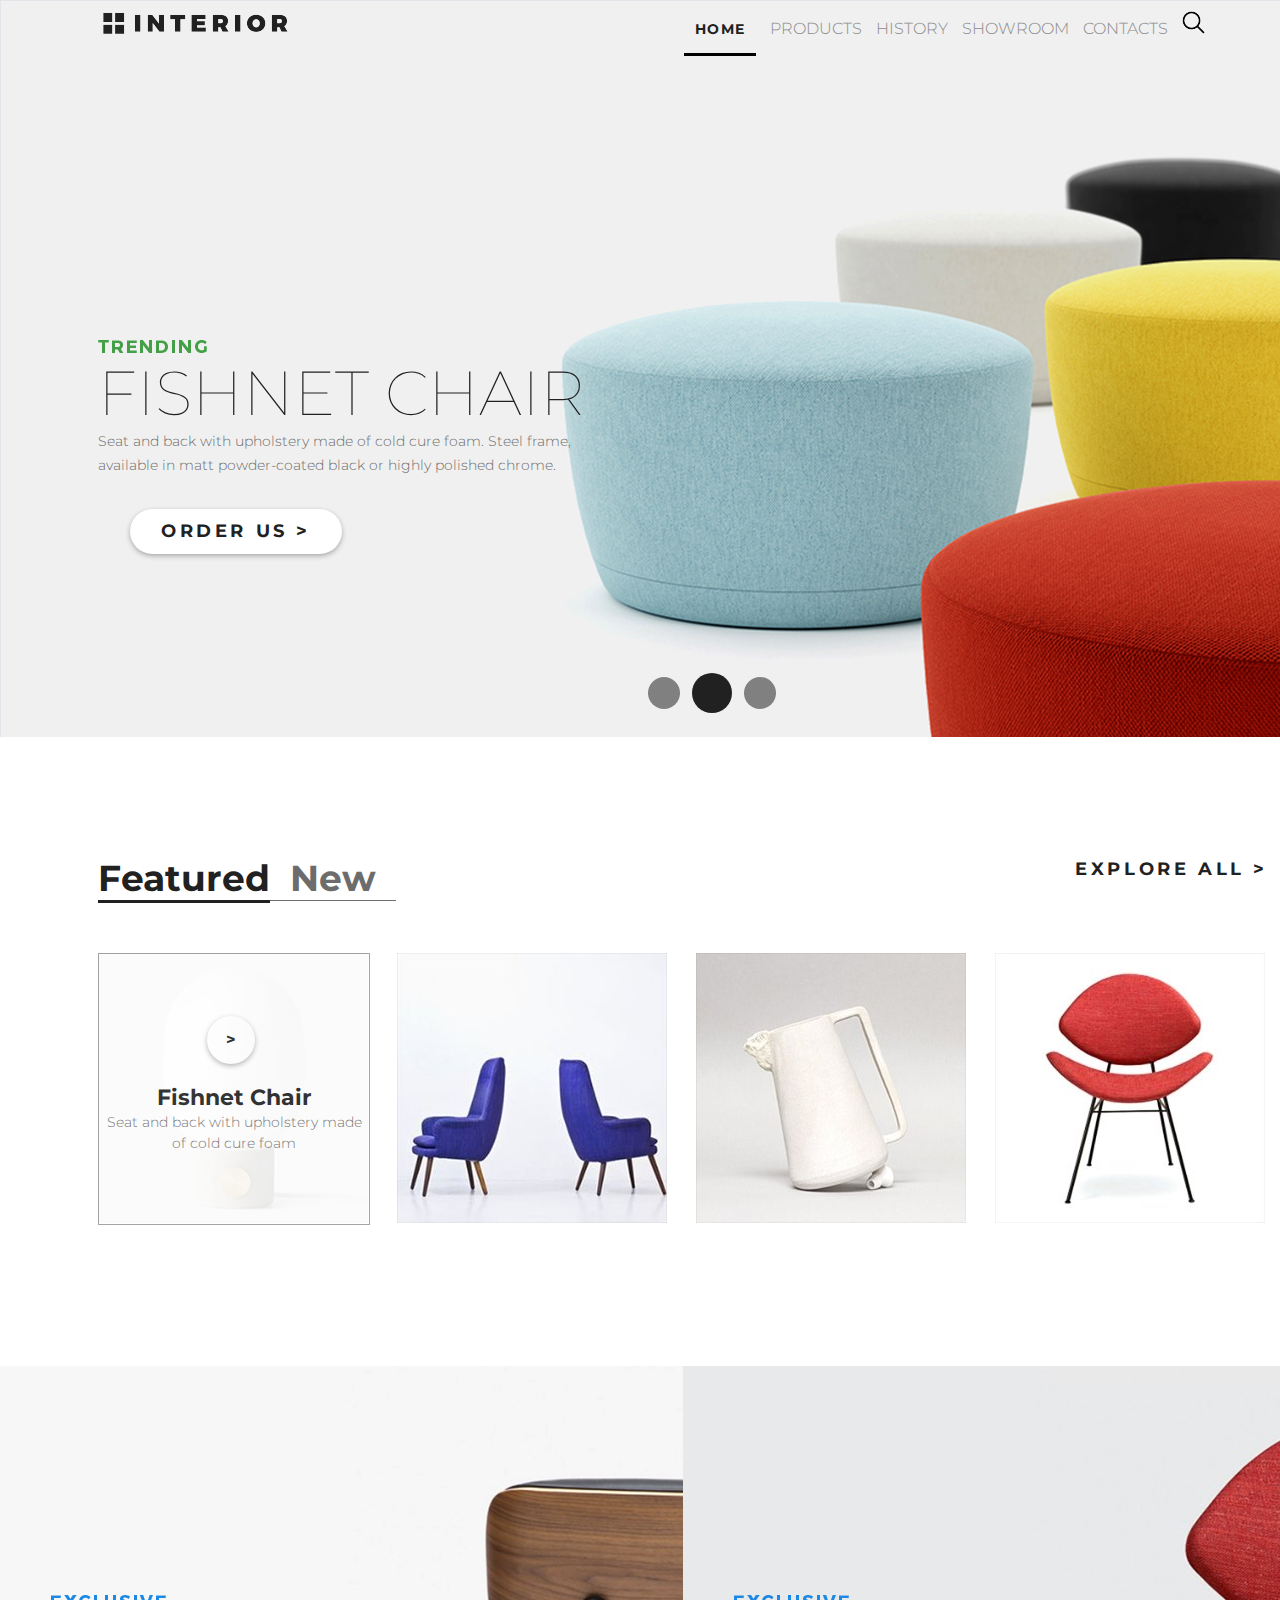
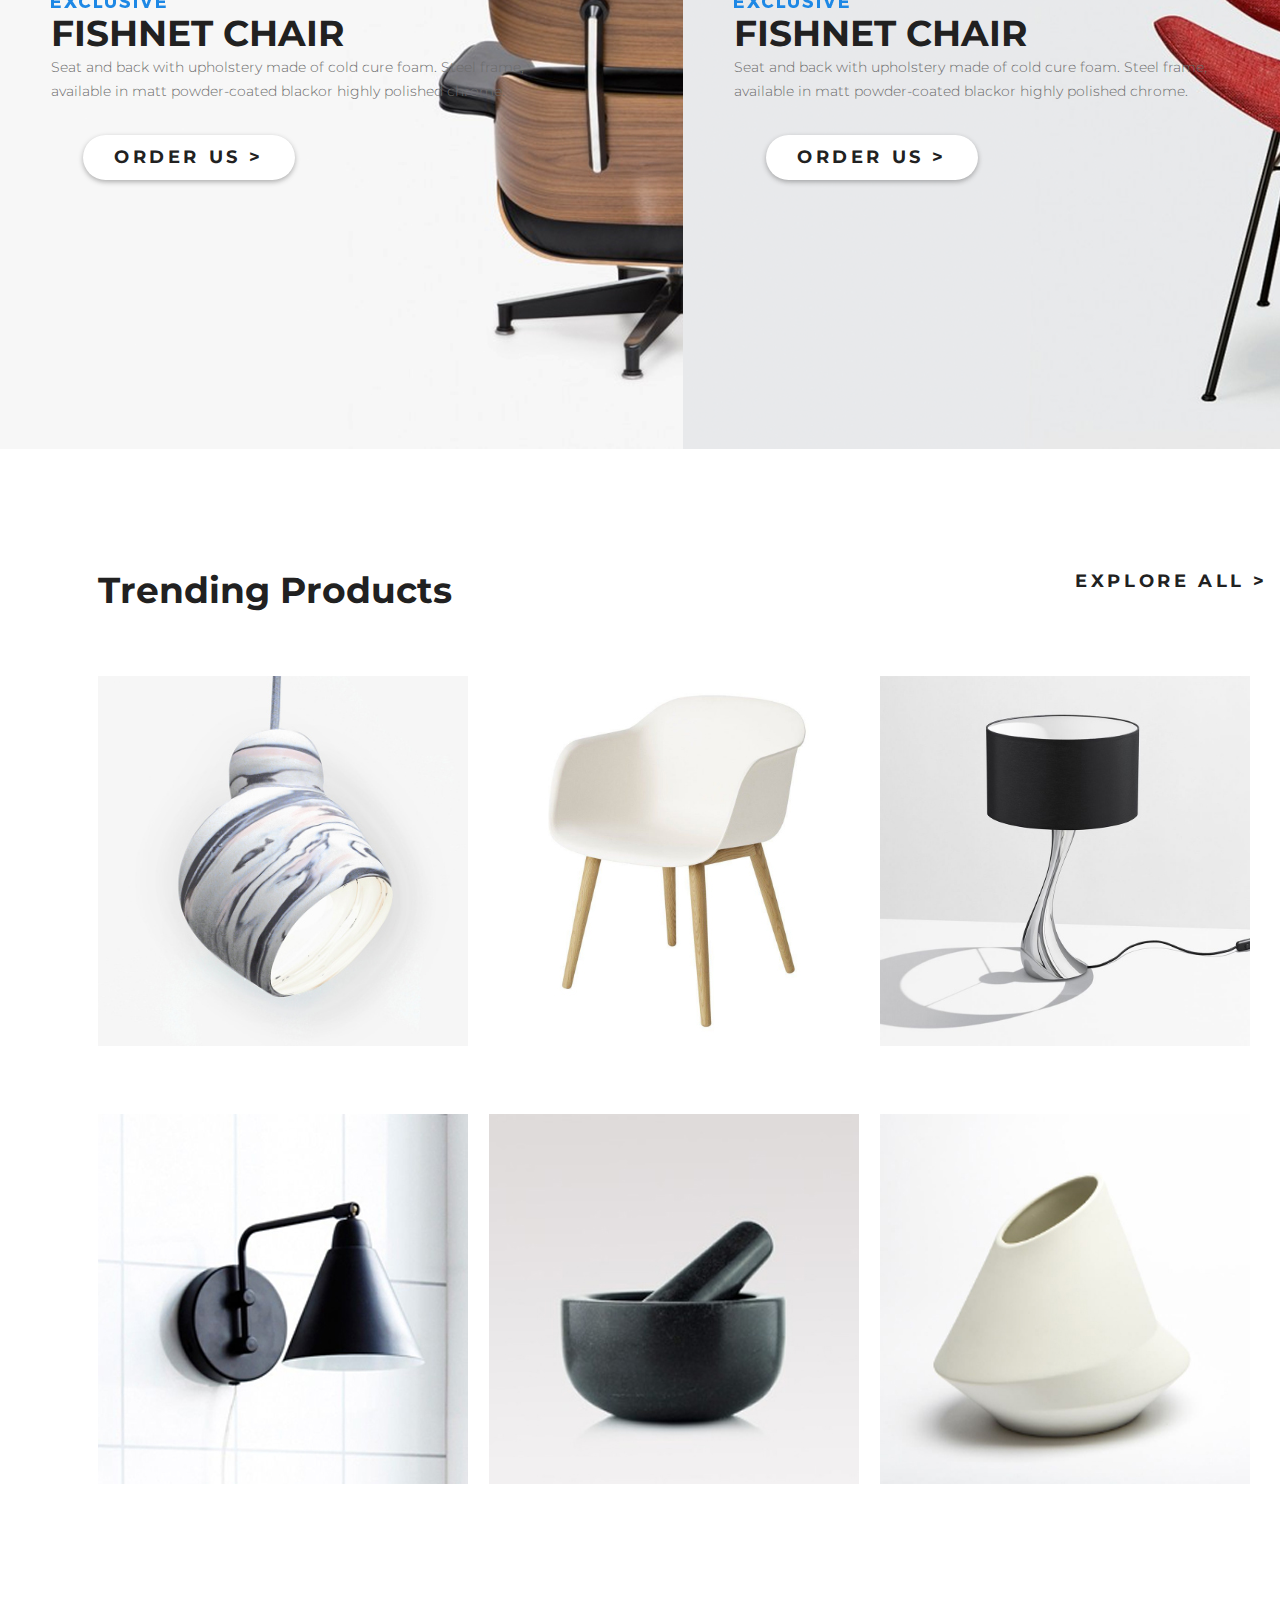
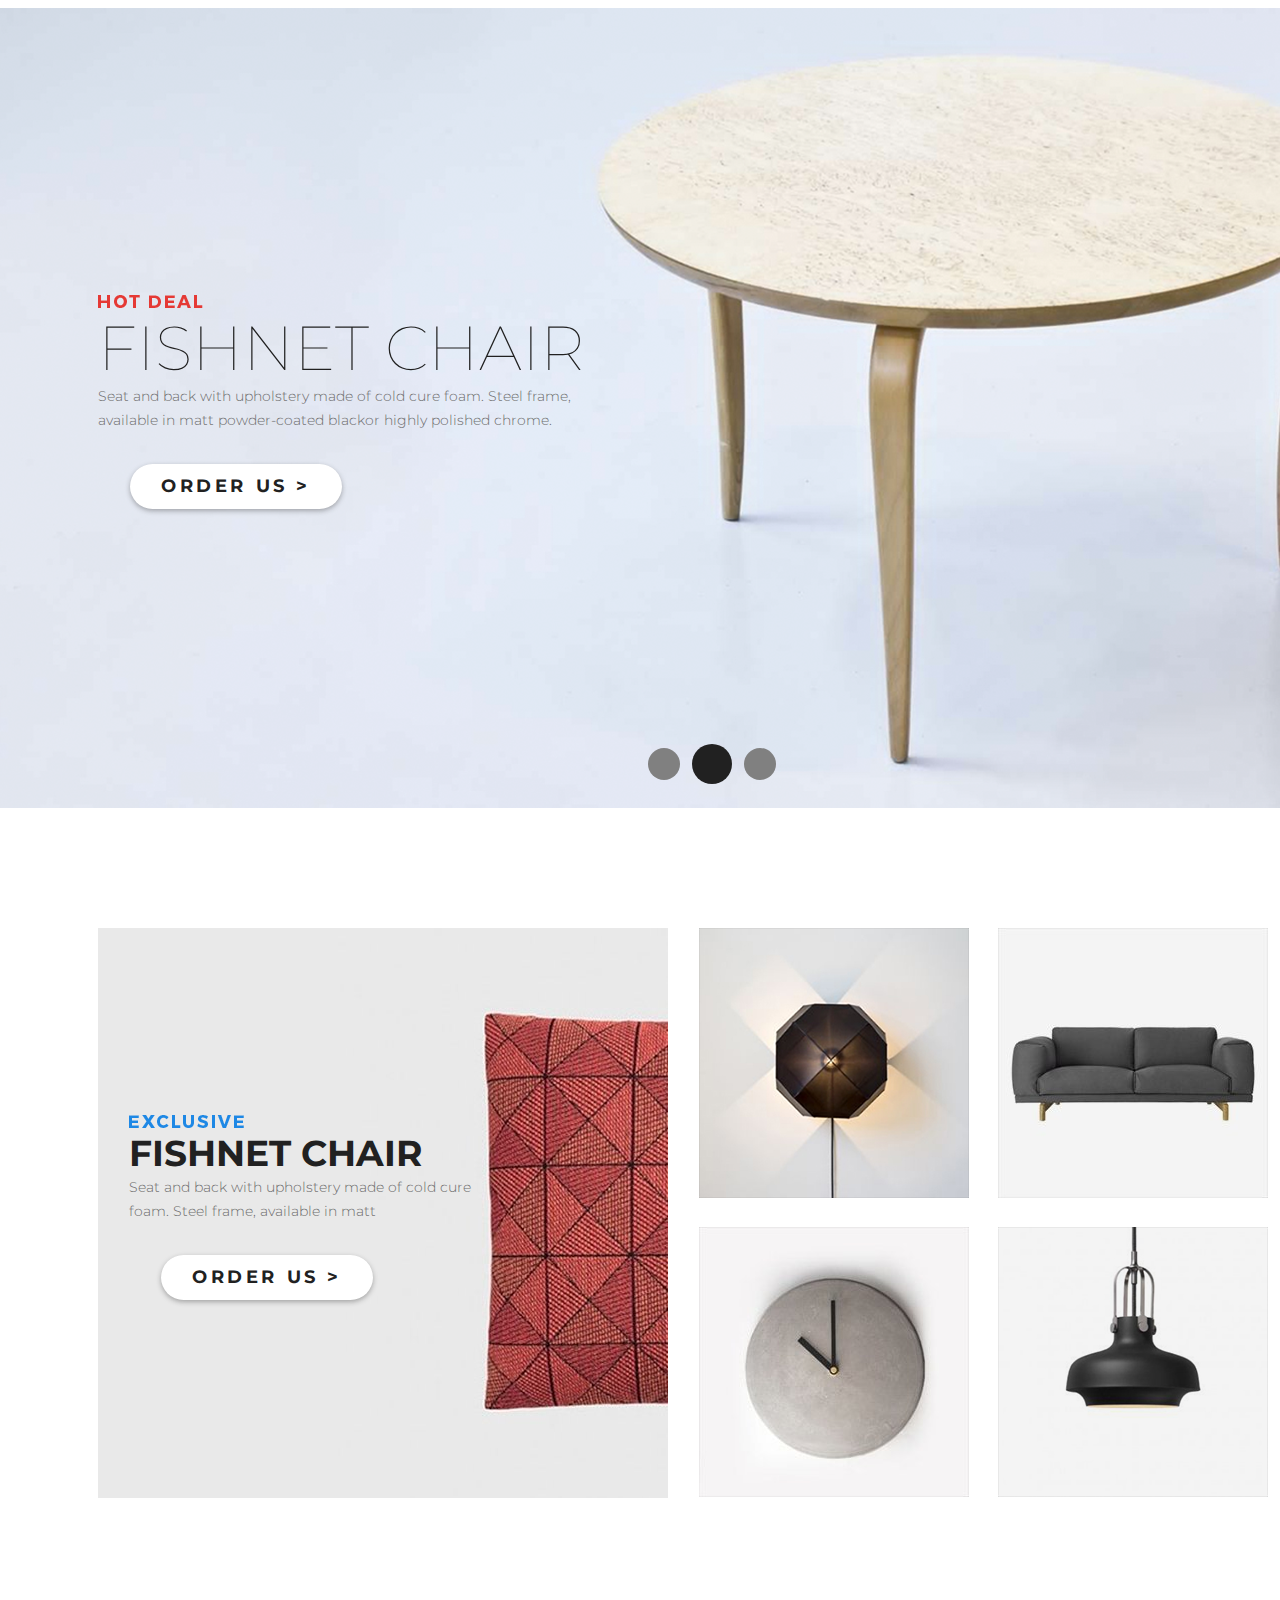
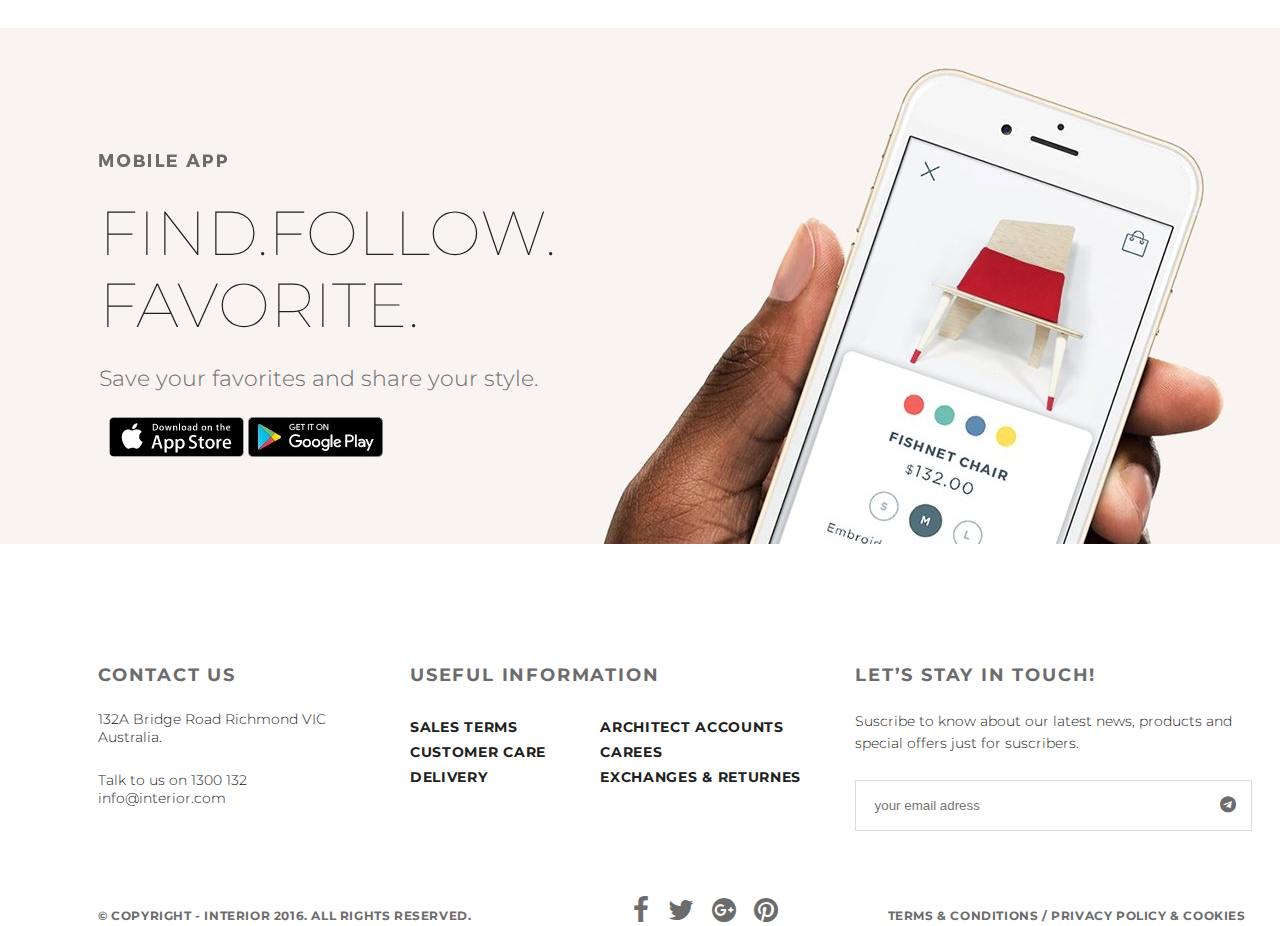
<file: index.html>
<!DOCTYPE html>
<html lang="en">
<head>
    <meta charset="UTF-8">
    <meta name="viewport" content="width=device-width, initial-scale=1.0">
    <title>Document</title>
    <link rel="stylesheet" href="./css/style.css">
    <link rel="preconnect" href="https://fonts.gstatic.com">
    <link href="https://fonts.googleapis.com/css2?family=Montserrat:wght@100;300;700&display=swap" rel="stylesheet"> 
    <link rel="stylesheet" href="./fontAwesome/css/font-awesome.min.css">   
</head>
<body>
    <div class="container">
        <header class="firstBlock paddingSite"> 
            <div clasDlass="menu">
                    <li class="headerMenuItem"><a href="#"><img src="./images/logo_228.png" alt="logo" class="logoLink"></a></li>
                    <li class="headerMenuItem active">&nbsp;&nbsp;HOME&nbsp;&nbsp;</li>
                    <li class="headerMenuItem">PRODUCTS</li>
                    <li class="headerMenuItem">HISTORY</li>
                    <li class="headerMenuItem">SHOWROOM</li>
                    <li class="headerMenuItem">CONTACTS</li>
                    <li class="headerMenuItem"><a href="#"><img src="./images/search_224.png" alt="search"></a></li>
                </ul>
            </div>
            <div class="slider">
                <img src="./images/tag_214.png" alt="TRENDING">
                <h1>FISHNET CHAIR</h1>
                <p class="sliderText">Seat and back with upholstery made of cold cure foam. Steel frame,<br> available in matt powder-coated black
                or highly polished chrome.</p>
                <a href="#" class="sliderButtonA">
                    <div class="sliderButton">
                        <p class="sliderButtonText">ORDER US ></p>
                    </div>
                </a>   
            </div>
            <div class="pagination">           
                    <a href="#"><div class="paginationItem"></div></a></li>
                    <a href="#"><div class="pagActive paginationItem"></div></a></li>
                    <a href="#"><div class="paginationItem"></div></a></li>
            </div>
        </header>    
        <section class="siteBody paddingSite">
            <div class="featuredProduct">
                <div class="menuCatalog">  
                    <a href="#" class="featuredText productText">Featured</a>
                    <a href="#" class="newText productText">&nbsp;  New&nbsp;&nbsp;</a>
                    <a href="#" class="exploreText productText">Explore all ></a>
                </div>    
                <div class="productCatalog">
                    <div class="productCatalogItem hoverProductItem"><div class="productCatalogItemLink"><a href="#" class="linkGt">&gt;</a></div><p class="productCatalogItemTitle">Fishnet Chair</p><p class="productCatalogItemText">Seat and back with upholstery made of cold cure foam</p></div>
                    <div class="productCatalogItem"><img src="./images/product_1_172.png" alt="lamp"></div>
                    <div class="productCatalogItem"><img src="./images/product_2_170.jpg" alt="armchears"></div>
                    <div class="productCatalogItem"><img src="./images/product_3_168.jpg" alt="jug"></div>
                    <div class="productCatalogItem"><img src="./images/product_4_166.jpg" alt="chair"></div>
                </div>
            </div>
        </section>
        <section class="exclusive">
            <div class="exclusiveOne">
                <div class="exclusiveElements">
                    <img src="./images/tag_160.png" alt="exclusiveImage"><p class="exclusiveTitleText">FISHNET CHAIR</p><p class="exclusiveText">Seat and back with upholstery made of cold cure foam. Steel frame,<br> available in matt powder-coated blackor highly polished chrome.</p>
                    <a href="#" class="sliderButtonA"><div class="sliderButton"><p class="sliderButtonText">ORDER US ></p></div></a>
                </div>
            </div>
            <div class="exclusiveTwo">
                <div class="exclusiveElements">
                    <img src="./images/tag_160.png" alt="exclusiveImage"><p class="exclusiveTitleText">FISHNET CHAIR</p><p class="exclusiveText">Seat and back with upholstery made of cold cure foam. Steel frame,<br> available in matt powder-coated blackor highly polished chrome.</p>
                    <a href="#" class="sliderButtonA"><div class="sliderButton"><p class="sliderButtonText">ORDER US ></p></div></a>
                </div>   
            </div>
        </section>
        <section class="trendingProducts">
            <div class="trendingProductsMenu">
                <a href="#" class="trendingProductsTitle">Trending Products</a>
                <a href="#" class="exploreText productText">Explore all ></a>
            </div>  
            <div class="trendingProductsCatalog">
                <div class="trendingProductsCatalogItem"><a href="#"><img src=".//images/product_11_117.png" alt="lamp"></a></div>
                <div class="trendingProductsCatalogItem"><a href="#"><img src=".//images/product_21_115.png" alt="chair"></a></div>
                <div class="trendingProductsCatalogItem"><a href="#"><img src=".//images/product_31_113.png" alt="lamp2"></a></div>
                <div class="trendingProductsCatalogItem"><a href="#"><img src=".//images/product_41_111.png" alt="lamp3"></a></div>
                <div class="trendingProductsCatalogItem"><a href="#"><img src=".//images/product_5_109.png" alt="bowl"></a></div>
                <div class="trendingProductsCatalogItem"><a href="#"><img src=".//images/product_6_107.png" alt="vase"></a></div>
            </div>
        </section>
        
        
        <div class="sliderHotDeal paddingSite">
            <div class="hotDealText">
                <img src=".//images/tag_101.png" alt="HOT DEAL" class="hotDealImg">
                <h1>FISHNET CHAIR</h1>
                <p class="sliderText">Seat and back with upholstery made of cold cure foam. Steel frame,<br> available in matt powder-coated blackor highly polished chrome.</p>
                <a href="#" class="sliderButtonA">
                    <div class="sliderButton">
                        <p class="sliderButtonText">ORDER US ></p>
                    </div>
                </a>   
            </div>     
            <div class="pagination">           
                <a href="#"><div class="paginationItem"></div></a></li>
                <a href="#"><div class="pagActive paginationItem"></div></a></li>
                <a href="#"><div class="paginationItem"></div></a></li>
            </div>    
        </div>


        <section class="exclusiveProduct paddingSite">
            <div class="exclusiveSingle">
                <a href="#" class="exclusiveImgLink"><img src=".//images/product_1_lg_66.jpg" alt="pillow"></a>
                <div class="exclusiveText2">
                    <img src="./images/tag_160.png" alt="exclusiveImage"><p class="exclusiveTitleText">FISHNET&nbsp;CHAIR</p><p class="exclusiveText">Seat&nbsp;and&nbsp;back&nbsp;with&nbsp;upholstery&nbsp;made&nbsp;of&nbsp;cold&nbsp;cure foam.&nbsp;Steel&nbsp;frame,&nbsp;available&nbsp;in&nbsp;matt</p>
                    <a href="#" class="sliderButtonA"><div class="sliderButton"><p class="sliderButtonText">ORDER US ></p></div></a>
                </div>
            </div>
            <div class="exclusiveMultiple">
                <div>
                    <div class="exclusiveMultipleItem EMI1"><a href="#"><img src="./images/product_2_sm_64.png" alt="lamp"></a></div>
                    <div class="exclusiveMultipleItem EMI1"><a href="#"><img src="./images/product_3_sm_62.jpg" alt="sofa"></a></div>
                </div>    
                <div>
                    <div class="exclusiveMultipleItem EMI2"><a href="#"><img src="./images/product_4_sm_60.jpg" alt="clock"></a></div>
                    <div class="exclusiveMultipleItem EMI2"><a href="#"><img src="./images/product_5_sm_58.png" alt="lustre"></a></div>
                </div>
            </div>
        </section>

        <section class="mobileApp">
            <div class="mobileAppText"> 
                <img src="./images/tag_53.png" alt="mobile-app">
                <p class="mobileAppSlogan mobileAppItem">FIND.FOLLOW.<br>FAVORITE.</p>
                <p class="mobileAppDetails mobileAppItem">Save your favorites and share your style.</p>
                <div class="imgAppBlock mobileAppItem">
                    <img src="./images/app_store_47.png" alt="App store">
                    <img src="./images/google_play_46.jpg" alt="Google play">
                </div>
            </div>     
        </section>
            
        <footer class="paddingSite mainFooter">
           
            <div class="contactUs footerBlock">
                <p class="contactUsTitle">CONTACT US</p>
                <p class="contactUsAdress">132A Bridge Road Richmond VIC <br> Australia.</p>
                <p class="contactUsContacts">   Talk to us on 1300 132 <br> info@interior.com</p>
            </div>

            <div class="usefulInfo footerBlock">
                <p class="usefulInfoTitle">USEFUL INFORMATION</p>
                <div class="usefulInfo1 usefulInfoBlock">   
                    <p class="usefulInfoText">SALES TERMS</p>
                    <p class="usefulInfoText">CUSTOMER CARE</p>
                    <p class="usefulInfoText">DELIVERY</p>
                </div>
                <div class="usefulInfoBlock">
                    <p class="usefulInfoText">ARCHITECT ACCOUNTS</p>
                    <p class="usefulInfoText">CAREES</p>
                    <p class="usefulInfoText">EXCHANGES & RETURNES</p>
                </div>
            </div>

            <div class="subscribe footerBlock">
                <p class="subscribeTitle">Let’s Stay in Touch!</p>
                <p class="subscribeText">Suscribe to know about our latest news, products and <br> special offers just for suscribers.</p>
                <div class="footerInput"><input type="text" class="subscribeInput inputImg" placeholder="     your email adress"><div class="footerImgTelegram inputImg"><i class="fa fa-telegram" aria-hidden="true"></i></div></div>
            </div>

            <div class="allRightsReserved footerElement">
                <p>© Copyright - INTERIOR 2016. All Rights Reserved.</p>
            </div>
            <div class="contactIcons footerElement">
                <i class="fa fa-facebook" aria-hidden="true"></i>
                <i class="fa fa-twitter" aria-hidden="true"></i>
                <i class="fa fa-google-plus-official" aria-hidden="true"></i>
                <i class="fa fa-pinterest" aria-hidden="true"></i>
            </div>
            <div class="allRightsReserved footerElement">
                <p>Terms & Conditions / Privacy policy & Cookies</p>
            </div>

        </footer>

    </div>    
</body>
</html>
</file>
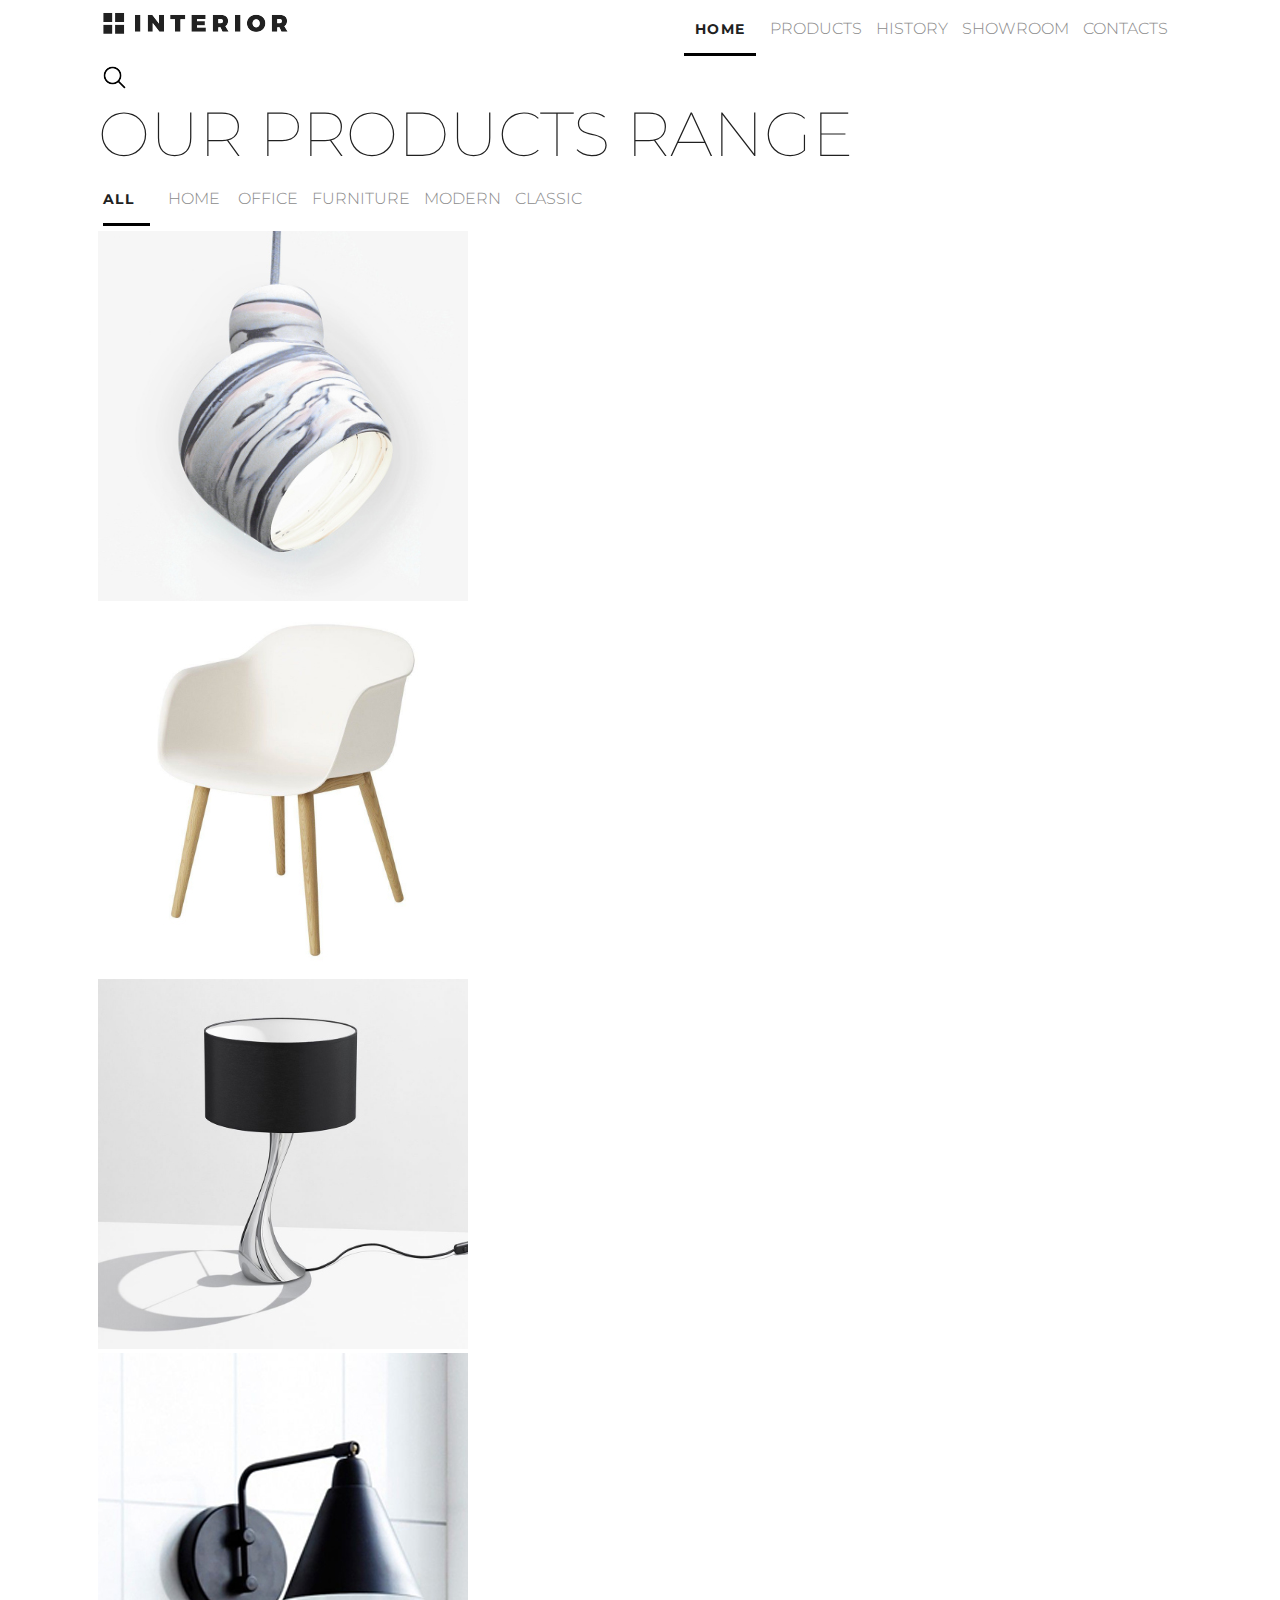
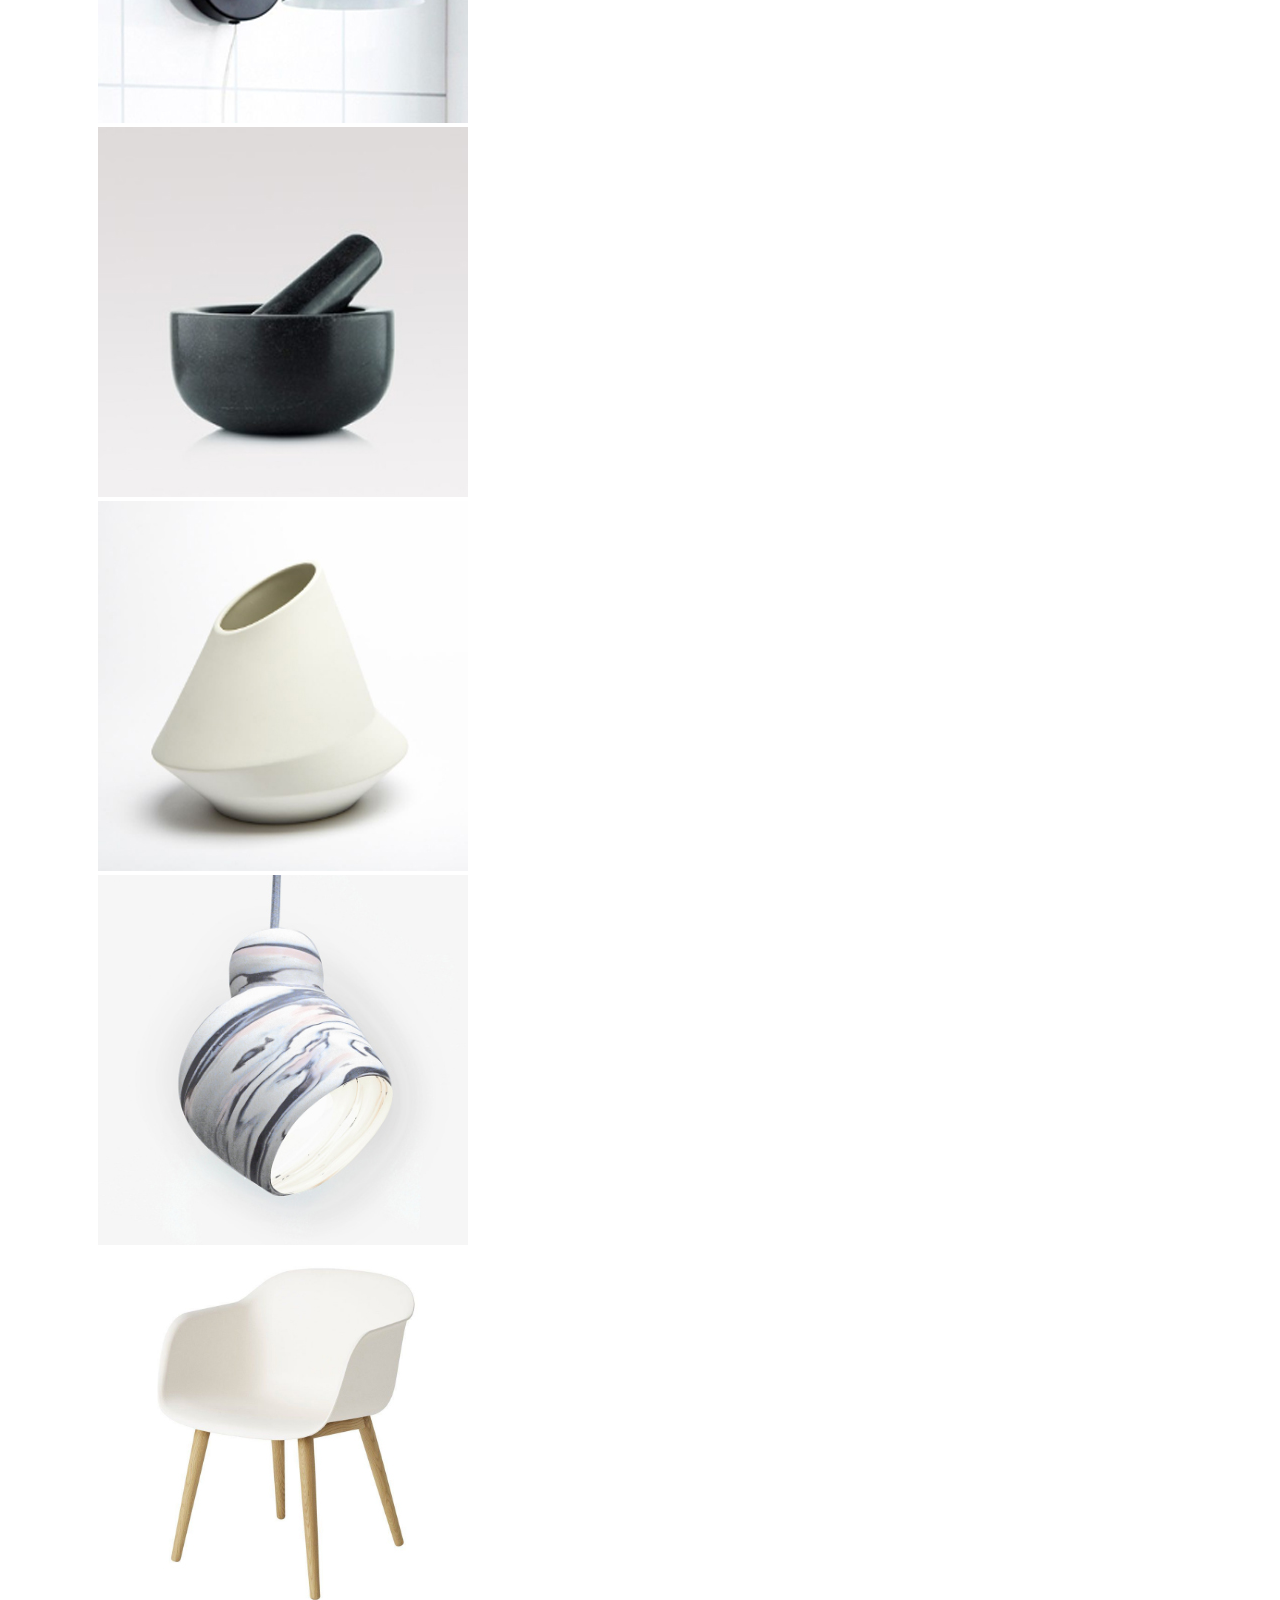
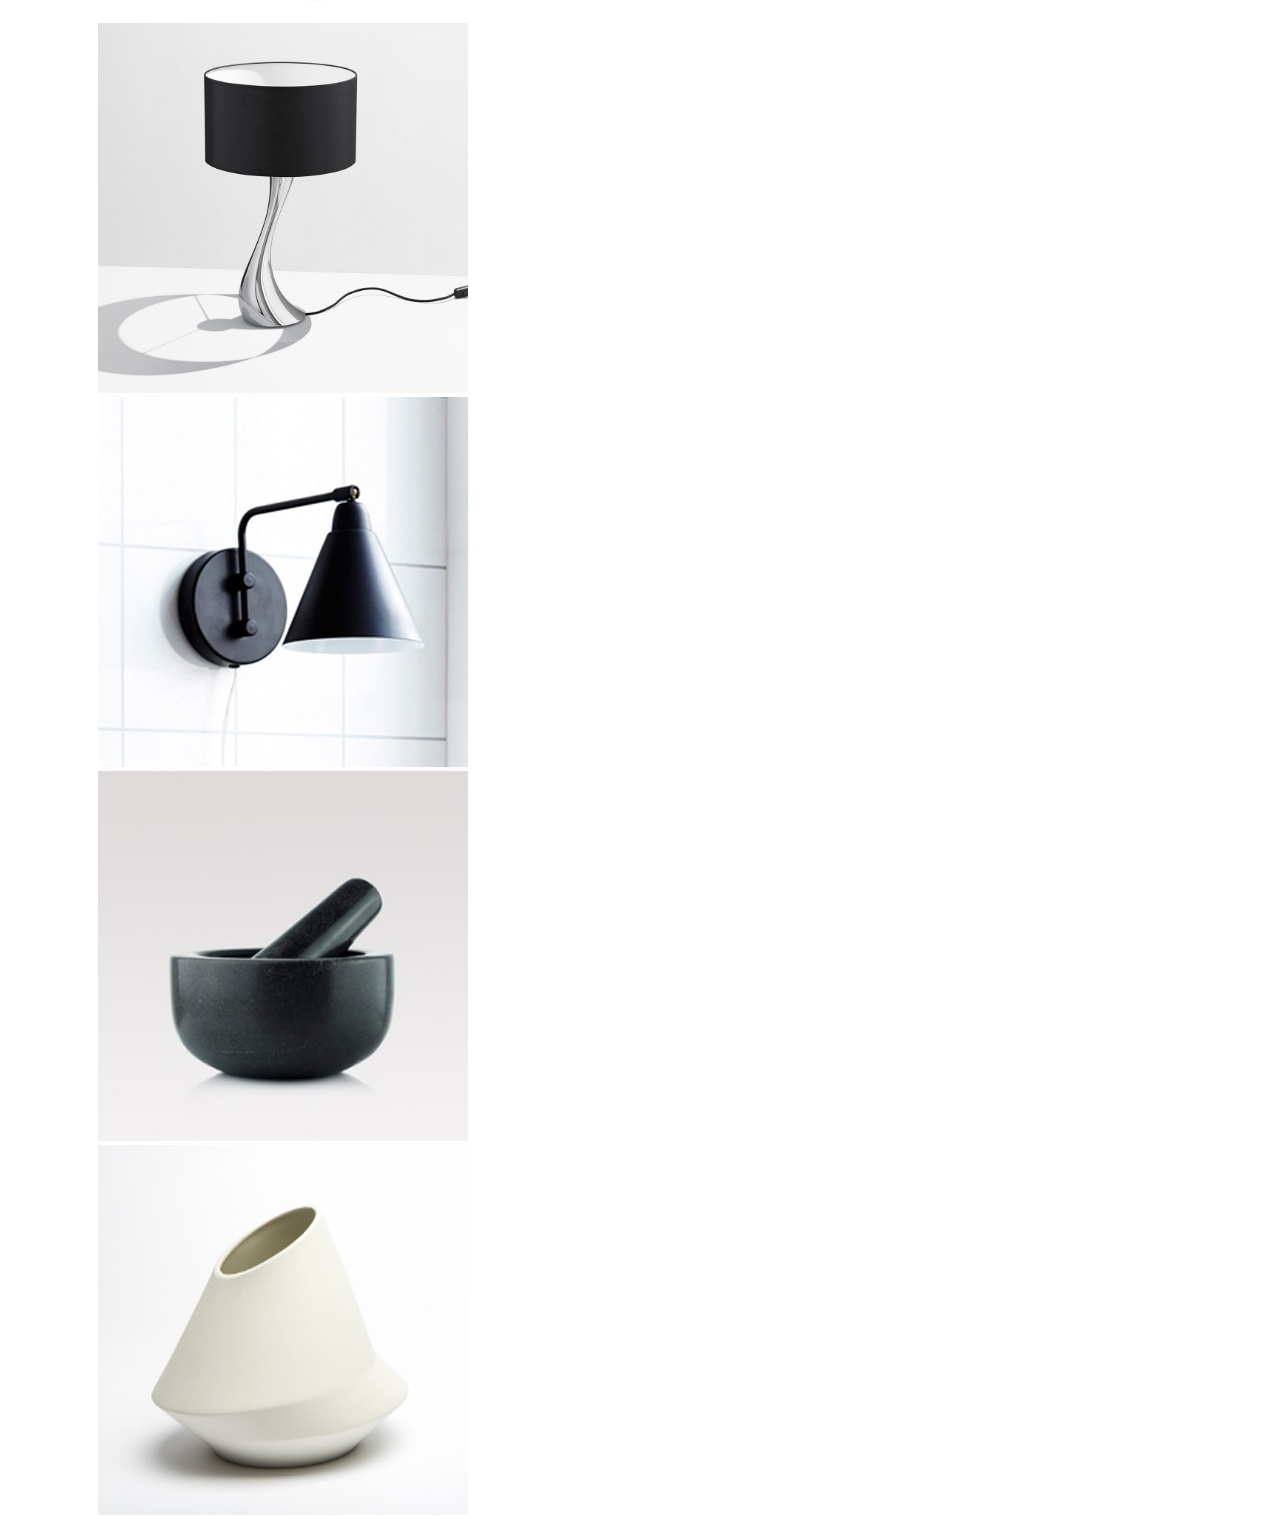
<file: second.html>
<!DOCTYPE html>
<html lang="en">
<head>
    <meta charset="UTF-8">
    <meta name="viewport" content="width=device-width, initial-scale=1.0">
    <title>Interior Product</title>
    <link rel="stylesheet" href="css/style.css">
    <link rel="preconnect" href="https://fonts.gstatic.com">
    <link href="https://fonts.googleapis.com/css2?family=Montserrat:wght@100;300;700&display=swap" rel="stylesheet">    
</head>
<body>
    <div class="secondContainer">
        <div class="productHeader paddingSite">
            <div class="menu productMenu">
                <ul>
                    <li class="headerMenuItem"><a href="#"><img src="./images/logo_228.png" alt="logo" class="logoLink"></a></li>
                    <li class="headerMenuItem active">&nbsp;&nbsp;HOME&nbsp;&nbsp;</li>
                    <li class="headerMenuItem">PRODUCTS</li>
                    <li class="headerMenuItem">HISTORY</li>
                    <li class="headerMenuItem">SHOWROOM</li>
                    <li class="headerMenuItem">CONTACTS</li>
                    <li class="headerMenuItem"><a href="#"><img src="./images/search_224.png" alt="search"></a></li>
                </ul>
            </div>
             <h1 class="productTitle">Our products range</h1>
        </div>


        <div class="interiorProductCatalog paddingSite">
            <div class="menu productMenu">
                <ul>
                    <li class="headerMenuItem active">All&nbsp;&nbsp;&nbsp;</li>
                    <li class="headerMenuItem halfActive">&nbsp;HOME&nbsp;</li>
                    <li class="headerMenuItem halfActive">OFFICE</li>
                    <li class="headerMenuItem">FURNITURE</li>
                    <li class="headerMenuItem">MODERN</li>
                    <li class="headerMenuItem">CLASSIC</li>
                </ul>
            </div>
            <div class="interiorCatalog">
                <div class="interiorCatalogImg"><img src="images/product_11_117.png" alt="lamp"></div>
                <div class="interiorCatalogImg"><img src="images/product_21_115.png" alt="chair"></div>
                <div class="interiorCatalogImg"><img src="images/product_31_113.png" alt="lamp2"></div>
            </div>
            <div>
                <div class="interiorCatalogImg"><img src="images/product_41_111.png" alt="lamp3"></div>
                <div class="interiorCatalogImg"><img src="images/product_5_109.png" alt="bowl"></div>
                <div class="interiorCatalogImg"><img src="images/product_6_107.png" alt="vase"></div>
            </div>
            <div>
                <div class="interiorCatalogImg"><img src="images/product_11_117.png" alt="lamp"></div>
                <div class="interiorCatalogImg"><img src="images/product_21_115.png" alt="chair"></div>
                <div class="interiorCatalogImg"><img src="images/product_31_113.png" alt="lamp2"></div>
            </div>
            <div>
                <div class="interiorCatalogImg"><img src="images/product_41_111.png" alt="lamp3"></div>
                <div class="interiorCatalogImg"><img src="images/product_5_109.png" alt="bowl"></div>
                <div class="interiorCatalogImg"><img src="images/product_6_107.png" alt="vase"></div>
            </div>
        </div>
    </div>
</body>
</html>
</file>
<file: css/style.css>
* {
  margin: 0;
  padding: 0;
}
a {
  text-decoration: none;
}
.container {
  /*margin: 63px 0 0 98px;*/
  width: 1366px;
  margin: 0 auto;
}
.firstBlock {
  height: 737px;
  background-image: url(../images/slider_img_201.png);
  position: relative;
  /*padding-top: 63px;*/
}
.paddingSite {
  padding-left: 98px;
  padding-right: 98px;
}
.headerMenuItem {
  display: inline-block;
  list-style-type: none;
  margin: 5px;
  font-family: Montserrat;
  font-weight: 300;
  color: #8c8c8c;
}
.active {
  font-family: Montserrat;
  font-size: 14px;
  line-height: 48px;
  font-weight: 700;
  text-transform: uppercase;
  letter-spacing: 0.1em;
  color: #212121;
  padding-bottom: -5px;
  border-bottom: 3px solid black;
}
h1 {
  font-family: Montserrat;
  font-size: 62px;
  line-height: 72px;
  font-weight: 100;
  text-transform: uppercase;
  color: #212121;
}
.sliderText {
  font-family: Montserrat;
  font-size: 14px;
  line-height: 24px;
  font-weight: 300;
  color: #6c6c6c;
}
.logoLink {
  margin-right: 382px;
}
.slider {
  margin-top: 278px;
}
.sliderButton {
  margin: 32px;
  width: 212px;
  height: 45px;
  background-color: #ffffff;
  box-shadow: 0px 2px 5px 0px rgba(33, 33, 33, 0.34);
  border-radius: 22.5px;
  text-align: center;
  margin-bottom: 80px;
}
.sliderButtonA {
  text-decoration: none;
}
.sliderButtonText {
  font-family: Montserrat;
  font-size: 18px;
  font-weight: 700;
  text-transform: uppercase;
  letter-spacing: 0.2em;
  color: #212121;
  text-decoration: none;
  line-height: 45px;
}
.pagination {
  margin: 0 40%;
  position: absolute;
  bottom: 20px;
  text-align: center;
}
.paginationItem {
  display: inline-block;
  list-style-type: none;
  margin: 4px;
  height: 32px;
  width: 32px;
  background-color: grey;
  border-radius: 50%;
}
/*.paginationBut {
    height: 32px;
    width: 32px;
    opacity: 0.2;
    background-color: grey;
    border-radius: 50%;
    margin: 10px;
}*/
.pagActive {
  width: 40px;
  height: 40px;
  background-color: #212121;
  border-radius: 50%;
  margin-bottom: 0px;
}
.siteBody {
  padding-top: 120px;
}
.featuredProduct {
  height: 489px;
}
.productText {
  display: block;
  text-decoration: none;
}
.featuredText {
  color: #212121;
  font-family: Montserrat;
  font-size: 36px;
  line-height: 1.2;
  font-weight: 700;
  /*margin-right: 31px;*/
  float: left;
  border-bottom: 3px solid #212121;
}
.newText {
  color: #6c6c6c;
  font-family: Montserrat;
  font-size: 36px;
  line-height: 1.2;
  font-weight: 700;
  float: left;
  border-bottom: 1px solid #6c6c6c;
}
.exploreText {
  font-family: Montserrat;
  font-size: 18px;
  line-height: 24px;
  font-weight: 700;
  text-transform: uppercase;
  letter-spacing: 0.2em;
  color: #212121;
  float: right;
}
.productCatalog {
  clear: both;
  position: relative;
}
.productCatalogItem {
  margin-right: 25px;
  display: inline-block;
  margin-top: 50px;
}
.productCatalogItem img {
  width: 100%;
}
.productCatalogItem:last-child {
  margin-right: 0;
}
.hoverProductItem {
  width: 270px;
  height: 270px;
  opacity: 0.9;
  background-color: #ffffff;
  border: 1px solid #9c9c9c;
  position: absolute;
  text-align: center;
}
.productCatalogItemLink {
  position: absolute;
  top: 62px;
  left: 40%;
  width: 48px;
  height: 48px;
  background-color: #ffffff;
  box-shadow: 0px 2px 5px 0px rgba(33, 33, 33, 0.34);
  border-radius: 24px;
  text-align: center;
  line-height: 48px;
  /*margin-top: 62px;*/
}
/*.productCatalogItemLinkImg {
    margin: 14px 18px 14px 18px;
}*/
.linkGt {
  font-family: Montserrat;
  font-weight: 700;
  text-decoration: none;
  color: #212121;
}
.productCatalogItemTitle {
  margin-top: 129px;
  font-family: Montserrat;
  font-size: 22px;
  line-height: 29px;
  font-weight: 700;
  color: #212121;
}
.productCatalogItemText {
  font-family: Montserrat;
  font-size: 14px;
  line-height: 21px;
  font-weight: 300;
  color: #6c6c6c;
}
.exclusive {
  margin-top: 20px;
  clear: both;
  height: 683px;
}
.exclusiveOne {
  width: 683px;
  height: 683px;
  float: left;
  left: 0px;
  background-image: url("../images/promo_img_132.png");
}
.exclusiveTwo {
  float: right;
  width: 683px;
  height: 683px;
  right: 0px;
  background-image: url("../images/promo_img1_148.png");
}
.exclusiveTitleText {
  font-family: Montserrat;
  font-size: 36px;
  line-height: 1.2;
  font-weight: 700;
  color: #212121;
}
.exclusiveText {
  font-family: Montserrat;
  font-size: 14.1px;
  line-height: 24px;
  font-weight: 300;
  color: #6c6c6c;
}
.exclusiveElements {
  margin-top: 228px;
  margin-left: 51px;
}
/*!TRENDING PRODUCTS BLOCK!*/
.trendingProducts {
  margin: 120px 98px;
}
.trendingProductsTitle {
  font-family: Montserrat;
  font-size: 36px;
  line-height: 1.2;
  font-weight: 700;
  color: #212121;
  text-decoration: none;
}
.trendingProductsCatalogItem {
  margin-right: 17px;
  display: inline-block;
  margin-top: 64px;
}
.trendingProductsCatalogItem:last-child {
  margin-right: 0;
}
/*!SLIDER HOT-DEAL!*/
.sliderHotDeal {
  margin: 120px 0;
  height: 800px;
  background-image: url(../images/slider_84.png);
  position: relative;
}
.hotDealImg {
  margin-top: 287px;
}
/*!Exclusive Product!*/
.exclusiveProduct {
  height: 580px;
}
.exclusiveSingle {
  float: left;
  margin-right: 25px;
  position: relative;
}
.exclusiveText2 {
  position: absolute;
  margin-top: 186px;
  margin-left: 31px;
}
.exclusiveImgLink {
  position: absolute;
}
.exclusiveMultiple {
  float: right;
}
.exclusiveMultipleItem {
  margin: 0 25px 25px 0;
}
.EMI1 {
  display: inline-block;
}
.EMI1:last-child {
  margin-right: 0;
}
.EMI2 {
  display: inline-block;
}
.EMI2:last-child {
  margin-right: 0;
}
/*!MOBILE APP*/
.mobileApp {
  margin-top: 120px;
  background-image: url(../images/back_img_44.jpg);
  padding-top: 125px;
  height: 391px;
}
.mobileAppText {
  margin-left: 99px;
}
.mobileAppSlogan {
  font-family: Montserrat;
  font-size: 62px;
  line-height: 72px;
  font-weight: 100;
  text-transform: uppercase;
  color: #212121;
}
.mobileAppDetails {
  font-family: Montserrat;
  font-size: 22px;
  line-height: 24px;
  font-weight: 300;
  color: #6c6c6c;
}
.imgAppBlock {
  margin-left: 10px;
}
.mobileAppItem {
  margin-top: 26px;
}
.mainFooter {
  padding-top: 120px;
}
.contactUs {
  margin-right: 80px;
}
.contactUsTitle {
  font-family: Montserrat;
  font-size: 18px;
  font-weight: 700;
  text-transform: uppercase;
  letter-spacing: 0.1em;
  color: #6c6c6c;
  margin-bottom: 24px;
}
.contactUsAdress {
  margin-bottom: 25px;
  font-family: Montserrat;
  font-size: 14px;
  font-weight: 300;
  color: #212121;
}
.subscribeTitle {
  font-family: Montserrat;
  font-size: 18px;
  font-weight: 700;
  text-transform: uppercase;
  letter-spacing: 0.1em;
  color: #6c6c6c;
  margin-bottom: 24px;
}
.usefulInfoTitle {
  font-family: Montserrat;
  font-size: 18px;
  font-weight: 700;
  text-transform: uppercase;
  letter-spacing: 0.1em;
  color: #6c6c6c;
  margin-bottom: 25px;
}
.footerBlock {
  display: inline-block;
  vertical-align:top;
}
.subscribe {
  margin-left: 50px;
}
.usefulInfoBlock {
  display: inline-block;
}
.usefulInfo1 {
  margin-right: 50px;
}
.usefulInfoText {
  font-family: Montserrat;
  font-size: 14px;
  font-weight: 700;
  text-transform: uppercase;
  letter-spacing: 0.05em;
  color: #212121;
  margin-top: 7px;
}
.subscribeInput {
  width: 349px;
  height: 49px;
  background-color: #ffffff;
  border: 1px solid #d9dee1;
  margin-top: 26px;
  border-right: none;
}
.footerImgTelegram {
  width: 46px;
  height: 49px;
  background-color: #ffffff;
  border: 1px solid #d9dee1;
  border-left: none;
  margin-top: 26px;
  line-height: 48px;
  text-align: center;
}
.inputImg {
  display: inline-block;
}
.footerLinkInput {
  position: relative;
}
.telegramImg {
  margin-left: -21px;
  margin-top: -15px;
}
.contactUsContacts {
  font-family: Montserrat;
  font-size: 14px;
  font-weight: 300;
  color: #212121;
}
.subscribeText {
  font-family: Montserrat;
  font-size: 14px;
  line-height: 22px;
  font-weight: 300;
  color: #212121;
}
.allRightsReserved {
  font-family: Montserrat;
  font-size: 12px;
  font-weight: 700;
  text-transform: uppercase;
  letter-spacing: 0.05em;
  color: #6c6c6c;
  margin-top: 77px;
}
.contactIcons {
  font-family: icomoon;
  font-size: 28px;
  line-height: 26px;
  font-weight: 400;
  text-transform: uppercase;
  letter-spacing: 0.2em;
  color: #6c6c6c;
  margin-left: 158px;
  margin-right: 100px;
}
.footerElement {
  display: inline-block;
}
.fa {
  color: #6c6c6c;
}
</file>
